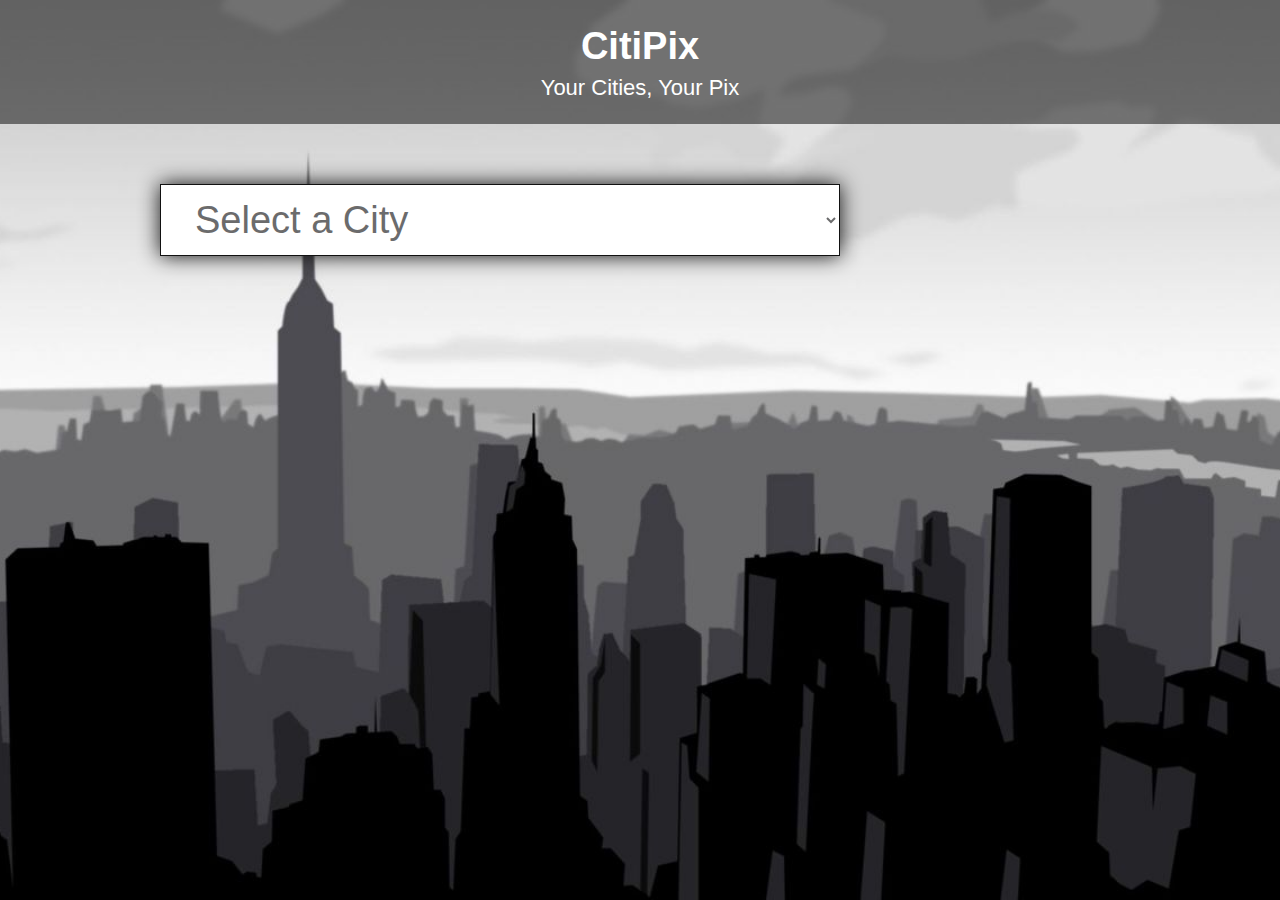
<file: Dannehower-FEWD-HW-W6/index.html>
<!DOCTYPE html>
<html lang="en">
	<head>
    	<meta charset="utf-8">
    	<meta name="description" content="Your description goes here">
    	<meta name="keywords" content="one, two, three">

		<title>City Background</title>

		<!-- external CSS link -->
		<link rel="stylesheet" href="css/reset.css">
		<link rel="stylesheet" href="css/style.css">

	</head>
	<body>
		<header>
			<div class="title">
				<h1>CitiPix</h1>
				<p>Your Cities, Your Pix</p>
			</div>
		</header>
			<div class="container">
				<form>
					<select id="city-type">
						<option>Select a City</option>
					</select>
				</form>
			</div>

		<script src="https://cdnjs.cloudflare.com/ajax/libs/jquery/3.1.1/jquery.js"></script>
		<script src="js/main.js"></script>
		
	</body>
</html>
</file>
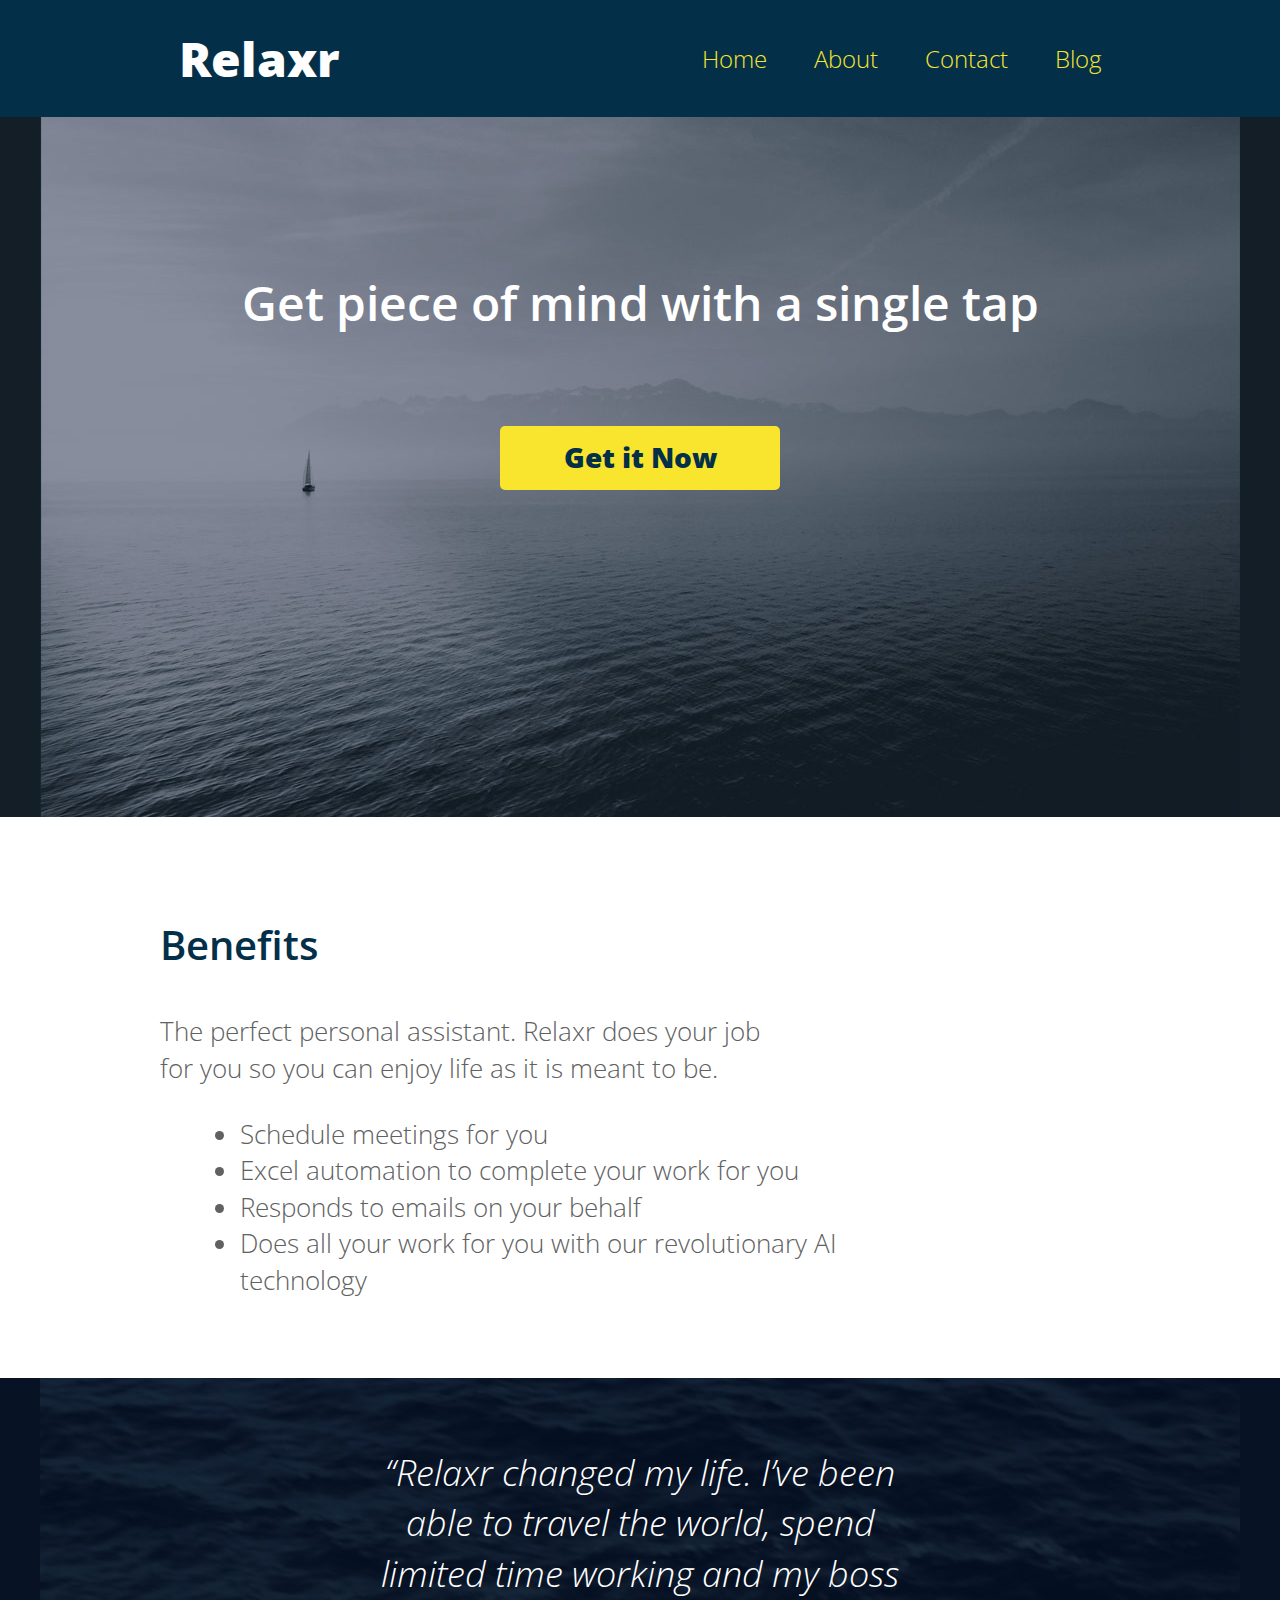
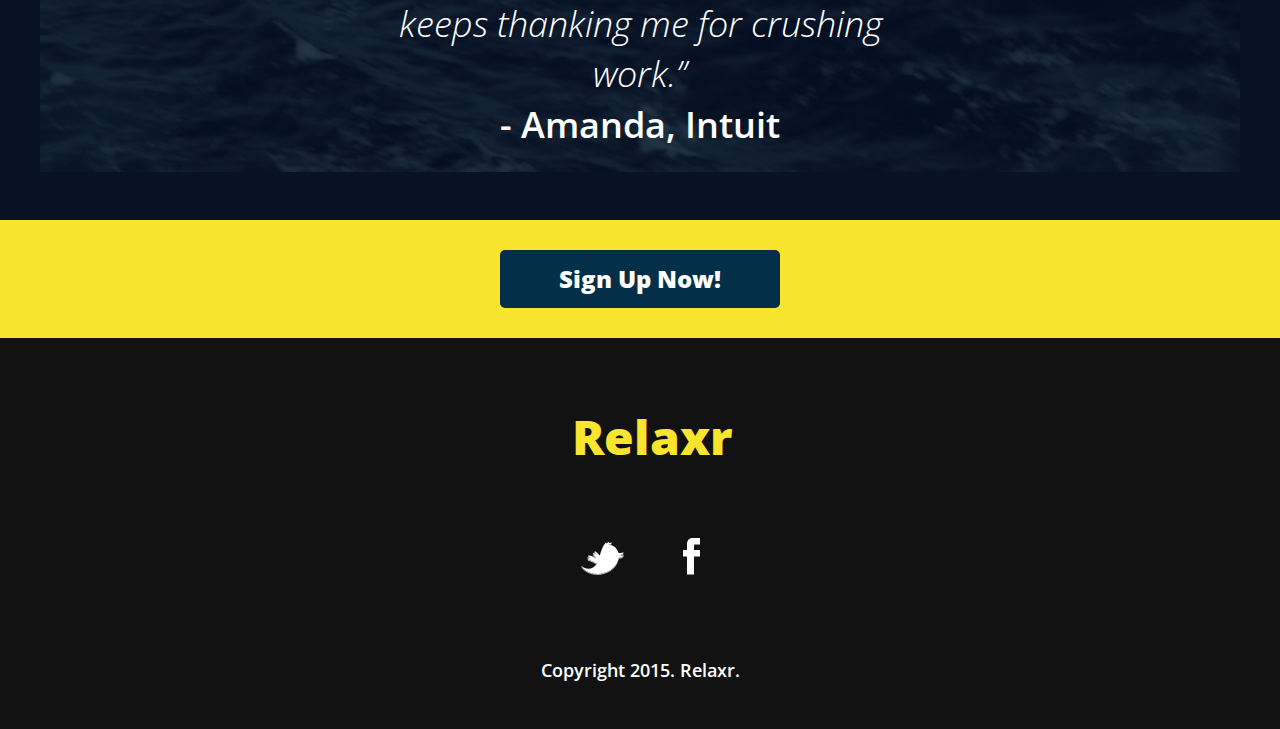
<file: Dannehower-FEWD-HW-W7/index.html>
<!DOCTYPE html>
<html lang="en">
	<head>
    	<meta charset="utf-8">
    	<meta name="description" content="The perfect personal assistant. Relaxr does your job for you so you can enjoy life as it is meant to be.">
        <meta name="viewport" content="width=device-width, initial-scale=1">

		<title>Relaxr Landing Page</title>
		<link href='http://fonts.googleapis.com/css?family=Open+Sans:300italic,300,600,800' rel='stylesheet' type='text/css'>

		<!-- external CSS link -->
		<link rel="stylesheet" href="css/reset.css">
		<link rel="stylesheet" href="css/style.css">

	</head>
	<body>
		<header>
			<div class="container">
				<h1 class="logo">Relaxr</h1>
				<nav>
					<ul>
						<li><a href="index.html">Home</a></li>
						<li><a href="#">About</a></li>
						<li><a href="#">Contact</a></li>
						<li><a href="blog.html">Blog</a></li>
					</ul>
				</nav>
			</div>
		</header>
		<section id="hero">
			<div class="container">
				<h2>Get piece of mind with a single tap</h2>
				<a class="button yellow" href="#">Get it Now</a>
			</div>
		</section>
		<section id="benefits">
			<div class="container">
				<h3>Benefits</h3>
				<p>The perfect personal assistant. Relaxr does your job for you so you can enjoy life as it is meant to be.</p>
				<ul>
					<li>Schedule meetings for you</li>
					<li>Excel automation to complete your work for you</li>
					<li>Responds to emails on your behalf</li>
					<li>Does all your work for you with our revolutionary AI technology</li>
				</ul>
			</div>
		</section>
		<section id="testimonial">
			<div class="container">
				<blockquote>&ldquo;Relaxr changed my life. I&rsquo;ve been able to travel the world, spend limited time working and my boss keeps thanking me for crushing work.&rdquo;
				<span>- Amanda, Intuit</span></blockquote>
			</div>
		</section>
		<aside id="bottom-cta">
			<a class="button blue" href="#">Sign Up Now!</a>
		</aside>
		<footer>
			<h4 class="logo">Relaxr</h4>

			<ul>
				<li><a href="#"><img src="images/twitter.png" alt="Twitter logo"></a></li>
				<li><a href="#"><img src="images/facebook.png" alt="Facebook logo"></a></li>
			</ul>

			<p class="copyright">Copyright 2015. Relaxr.</p>
		</footer>
	</body>
</html>
</file>
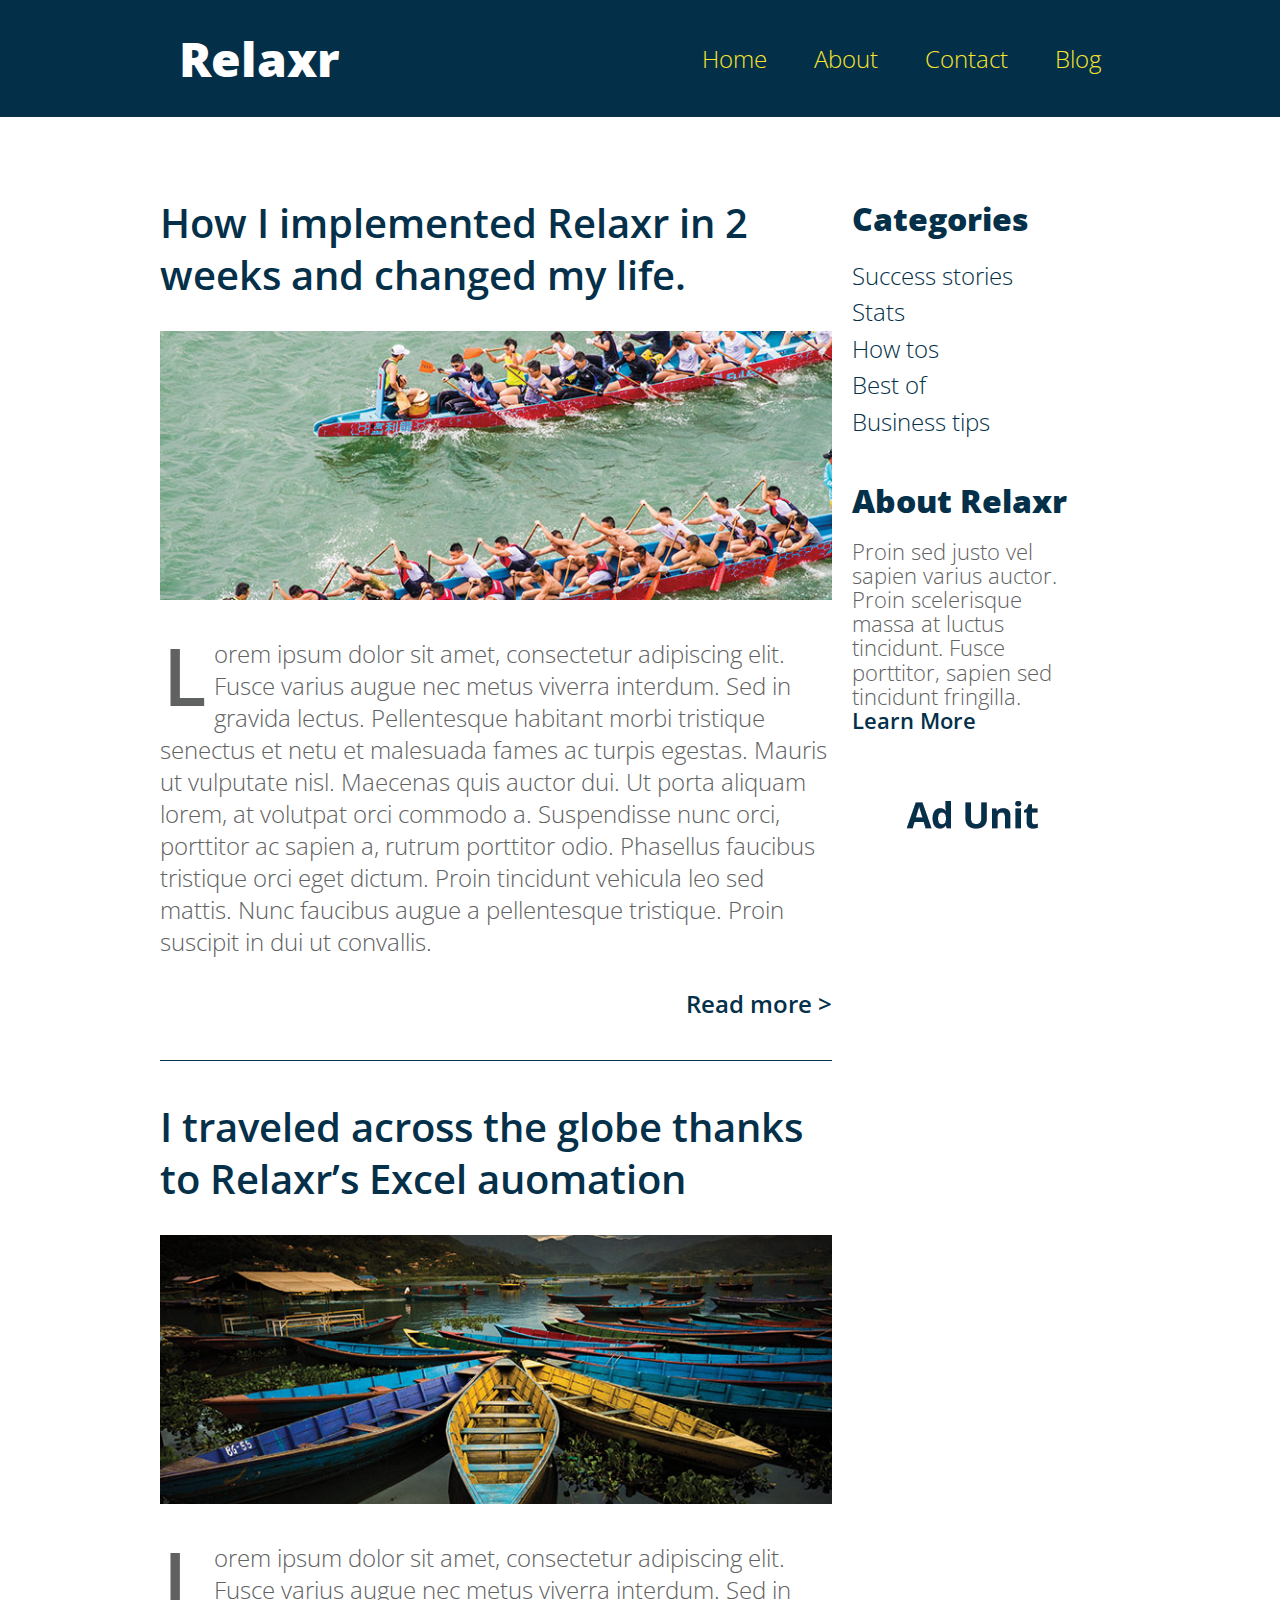
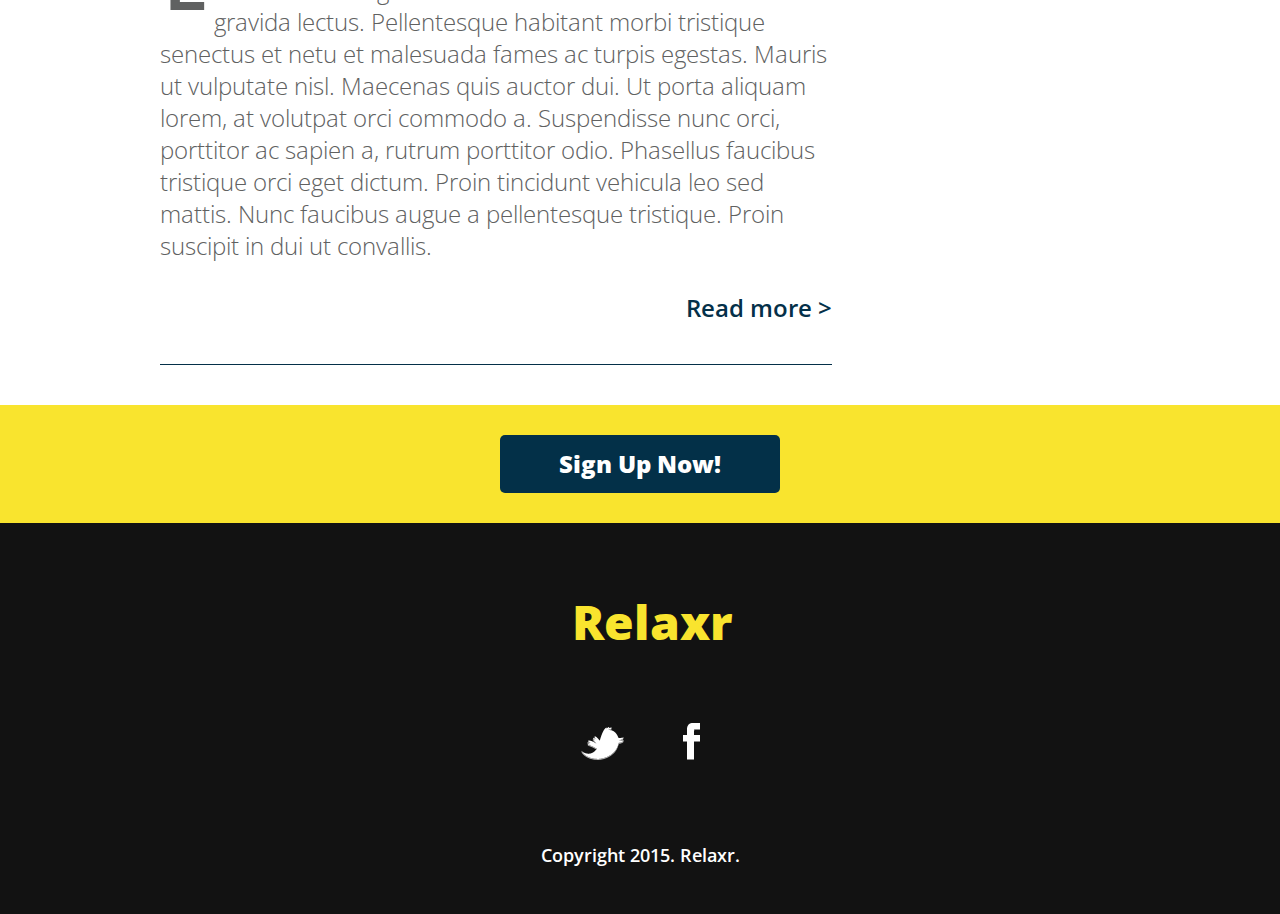
<file: Dannehower-FEWD-HW-W7/blog.html>
<!DOCTYPE html>
<html lang="en">
	<head>
    	<meta charset="utf-8">
    	<meta name="description" content="The perfect personal assistant. Relaxr does your job for you so you can enjoy life as it is meant to be.">

		<title>Relaxr Blog</title>
		<link href='http://fonts.googleapis.com/css?family=Open+Sans:300italic,300,600,800' rel='stylesheet' type='text/css'>

		<!-- external CSS link -->
		<link rel="stylesheet" href="css/reset.css">
		<link rel="stylesheet" href="css/style.css">

	</head>
	<body>
		<header>
			<div class="container">
				<h1 class="logo">Relaxr</h1>
				<nav>
					<ul>
						<li><a href="index.html">Home</a></li>
						<li><a href="#">About</a></li>
						<li><a href="#">Contact</a></li>
						<li><a href="blog.html">Blog</a></li>
					</ul>
				</nav>
			</div>
		</header>
		<section id="main">
			<div class="container">
				<section id="posts">
					<article class="post">
						<h2><a href="#">How I implemented Relaxr in 2 weeks and changed my life.</a></h2>
						<img src="images/blog_photo1.jpg" alt="Crew Meet">
						<p>Lorem ipsum dolor sit amet, consectetur adipiscing elit. Fusce varius augue nec metus viverra interdum. Sed in gravida lectus. Pellentesque habitant morbi tristique senectus et netu et malesuada fames ac turpis egestas. Mauris ut vulputate nisl.  Maecenas quis auctor dui. Ut porta aliquam lorem, at volutpat orci commodo a. Suspendisse nunc orci, porttitor ac sapien a, rutrum porttitor odio. Phasellus faucibus tristique orci eget dictum. Proin tincidunt vehicula leo sed mattis. Nunc faucibus augue a pellentesque tristique. Proin suscipit in dui ut convallis.</p>

						<p class="readmore"><a href="#">Read more &gt;</a></p>
					</article>
					<article class="post">
						<h2><a href="#">I traveled across the globe thanks to Relaxr’s Excel auomation</a></h2>
						<img src="images/blog_photo2.jpg" alt="Canoes">
						<p>Lorem ipsum dolor sit amet, consectetur adipiscing elit. Fusce varius augue nec metus viverra interdum. Sed in gravida lectus. Pellentesque habitant morbi tristique senectus et netu et malesuada fames ac turpis egestas. Mauris ut vulputate nisl.  Maecenas quis auctor dui. Ut porta aliquam lorem, at volutpat orci commodo a. Suspendisse nunc orci, porttitor ac sapien a, rutrum porttitor odio. Phasellus faucibus tristique orci eget dictum. Proin tincidunt vehicula leo sed mattis. Nunc faucibus augue a pellentesque tristique. Proin suscipit in dui ut convallis.</p>

						<p class="readmore"><a href="#">Read more &gt;</a></p>
					</article>
				</section><!--
			--><aside id="sidebar">
					<h3>Categories</h3>
					<ul>
						<li><a href="#">Success stories</a></li>
						<li><a href="#">Stats</a></li>
						<li><a href="#">How tos</a></li>
						<li><a href="#">Best of</a></li>
						<li><a href="#">Business tips</a></li>
					</ul>
					<h3>About Relaxr</h3>
					<p>Proin sed justo vel sapien varius auctor. Proin scelerisque massa at luctus tincidunt. Fusce porttitor, sapien sed tincidunt fringilla.<br>
					<a href="">Learn More</a></p>
					<img src="images/ad-unit.png" alt="Ad Unit">
				</aside>
			</div>
		</section>

		<aside id="bottom-cta">
			<a class="button blue" href="#">Sign Up Now!</a>
		</aside>
		<footer>
			<h4 class="logo">Relaxr</h4>

			<ul>
				<li><a href="#"><img src="images/twitter.png" alt="Twitter logo"></a></li>
				<li><a href="#"><img src="images/facebook.png" alt="Facebook logo"></a></li>
			</ul>

			<p class="copyright">Copyright 2015. Relaxr.</p>
		</footer>
	</body>
</html>
</file>
<file: Dannehower-FEWD-HW-W6/css/style.css>
/*
Project Name: Blank Template
Client: Your Client
Author: Your Name
Developer @GA in NYC
*/


/******************************************
/* SETUP
/*******************************************/

/* Box Model Hack */
* {
     -moz-box-sizing: border-box; /* Firexfox */
     -webkit-box-sizing: border-box; /* Safari/Chrome/iOS/Android */
     box-sizing: border-box; /* IE */
}

/* Clear fix hack */
.clearfix:after {
     content: ".";
     display: block;
     clear: both;
     visibility: hidden;
     line-height: 0;
     height: 0;
}

.clear {
  clear: both;
}

.alignright {
  float: right;
  padding: 0 0 10px 10px; /* note the padding around a right floated image */
}

.alignleft {
  float: left;
  padding: 0 10px 10px 0; /* note the padding around a left floated image */
}

/******************************************
/* BASE STYLES
/*******************************************/

body {
  color: #000;
  font-size: 12px;
  line-height: 1.4;
  font-family: Helvetica, Arial, sans-serif;
  background: url(../images/citipix_skyline.jpg) no-repeat center center fixed;
  -webkit-background-size: cover;
  -moz-background-size: cover;
  -o-background-size: cover;
  background-size: cover;
}


/******************************************
/* LAYOUT
/*******************************************/

/* Center the container */
.container {
  width: 960px;
  margin: auto;
  padding-top: 5em;
}

header {
  background: rgba(0,0,0, .5);
  padding: 20px 0;
}

.title {
  text-align: center;
  color: #fff;
  font-size: 38px;
  font-weight: bold;
  font-family: helvetica, arial, sans-serif;
}

.title p {
  font-size: 22px;
  font-weight: normal
}

#city-type {
  color: #6b6b6c;
  font-size: 38px;
  background: #fff;
  border: 1px solid #111;
  padding: 0px 30px;
  display: inline-block;
  width: 680px;
  margin-right: 24px;
  font-family: helvetica, arial, sans-serif;
  height: 72px;
  line-height: 74px;
  vertical-align: middle;
  box-shadow: #111 0 0 20px;
}
#submit-btn {
  background: #ffe500;
  color: #000;
  font-size: 38px;
  font-weight: bold;
  text-transform: uppercase;
  border: 1px solid #111;
  text-align: center;
  display: inline-block;
  width: 250px;
  height: 72px;
  line-height: 74px;
  vertical-align: middle;
  box-shadow: #111 0 0 50px;
  font-family: helvetica, arial, sans-serif;
  cursor: pointer;
}
#submit-btn:hover {
  background: #fff600;
}

.nyc {
  background-image: url(../images/nyc.jpg)
}
.sf {
  background-image: url(../images/sf.jpg)
}
.la {
  background-image: url(../images/la.jpg)
}
.austin {
  background-image: url(../images/austin.jpg)
}
.sydney {
  background-image: url(../images/sydney.jpg)
}

/******************************************
/* ADDITIONAL STYLES
/*******************************************/
</file>
<file: Dannehower-FEWD-HW-W7/css/style.css>
/*
Project Name: Blank Template
Client: Your Client
Author: Your Name
Developer @GA in NYC
*/


/******************************************
/* SETUP
/*******************************************/

/* Box Model Hack */
* {
  -moz-box-sizing: border-box; /* Firexfox */
  -webkit-box-sizing: border-box; /* Safari/Chrome/iOS/Android */
  box-sizing: border-box; /* IE */
}

/* Clear fix hack */
.clearfix:after {
  content: ".";
  display: block;
  clear: both;
  visibility: hidden;
  line-height: 0;
  height: 0;
}

.clear {
  clear: both;
}

.alignright {
  float: right;
  padding: 0 0 10px 10px; /* note the padding around a right floated image */
}

.alignleft {
  float: left;
  padding: 0 10px 10px 0; /* note the padding around a left floated image */
}

/******************************************
/* BASE STYLES
/*******************************************/

body {
  color: #f0efef;
  font-size: 26px;
  line-height: 1.4;
  color: #606161;
  font-family: 'Open Sans', Helvetica, Arial, sans-serif;
  font-weight: 300;
}
a {
  text-decoration: none;
}


/******************************************
/* LAYOUT
/*******************************************/

/* Center the container */
.container {
  width: 100%;
  max-width: 960px;
  margin: 0 auto;
}
.logo {
  font-size: 48px;
  font-weight: 800;
  padding-left: 2%;
}

header {
  background: #033048;
  padding: 25px 0;
  overflow: hidden;
}
header .logo {
  color: #fff;
  float: left;
}

header nav {
  float: right;
  margin-top: 15px;
  padding-right: 2%;
}
header nav ul li {
  display: inline-block;
  margin: 0 0 0 40px;
  font-size: 24px;
}
header nav ul li a {
  color: #f9e42e;
}

#hero {
  height: 700px;
  background: url(../images/header_bg.jpg) no-repeat top center #131e27;
  padding-top: 32px;
}

#hero .logo {
  color: #fff;
}
#hero h2 {
  font-size: 48px;
  text-align: center;
  color: #fff;
  margin: 120px 0 90px;
  font-weight: 600;
}
.button {
  border-radius: 5px;
  font-weight: 800;
  padding: 12px 0;
  width: 280px;
  font-size: 28px;
  text-align: center;
  display: block;
  margin: 0 auto;
}
.yellow {
  background: #f9e42e;
  color: #033048;
}
.blue {
  background: #033048;
  color: #fff;
  font-size: 24px;
}
#benefits {
  padding: 100px 0 80px;
}
h3 {
  color: #033048;
  font-size: 40px;
  font-weight: 600;
  margin-bottom: 40px;
}
#benefits p, #benefits ul {
  width: 600px;
}
#benefits ul {
  list-style: disc;
  margin: 30px 0 0 80px;
}
#testimonial {
  background: url(../images/testimonial_bg.jpg) no-repeat top center #071324;
  padding: 70px 0 70px;
  color: #fff;
}
blockquote {
  font-size: 36px;
  font-weight: 300;
  font-style: italic;
  text-align: center;
  width: 580px;
  margin: 0 auto;
}
blockquote span {
  font-weight: 600;
  display: block;
  font-style: normal;
}
#main {
  margin-top: 80px;
}
#posts {
  width: 70%;
  max-width: 700px;
  display: inline-block;
  margin-right: 20px;
  vertical-align: top;
}
#sidebar {
  width: 24%;
  max-width: 240px;
  display: inline-block;
  vertical-align: top;
}
.post {
  border-bottom: 1px solid #043049;
  padding-bottom: 40px;
  margin-bottom: 40px;
}
.post h2 {
  font-weight: 600;
  font-size: 40px;
  line-height: 1.3;
  margin-bottom: 30px;
}
.post h2 a {
  color: #043049;
}

.post img {
  margin-bottom: 30px;
  width: 100%;
}
.post p {
  font-size: 24px;
  line-height: 1.333;
  color: #606161;
}
.post p:first-of-type:first-letter {
  float: left;
  font-size: 80px;
  line-height: 65px;
  padding-top: 4px;
  padding-right: 8px;
  padding-left: 3px;
  font-weight: 600;
}
.readmore {
  text-align: right;
  margin-top: 30px;
}
.readmore a {
  color: #043049;
  font-weight: 600;
}

/*.button {
  border-radius: 5px;
  font-weight: 800;
  padding: 12px 0;
  width: 280px;
  font-size: 28px;
  text-align: center;
  display: block;
  margin: 0 auto;
}
.yellow {
  background: #f9e42e;
  color: #033048;
}
.blue {
  background: #033048;
  color: #fff;
  font-size: 24px;
}*/

#sidebar h3 {
  font-size: 32px;
  font-weight: 800;
  margin-bottom: 15px;
  color: #043049;
}
#sidebar ul {
  margin-bottom: 40px;
}
#sidebar ul li a {
  color: #043049;
  font-size: 24px;
}
#sidebar p {
  font-size: 22px;
  line-height: 1.1;
  margin-bottom: 40px;
}
#sidebar p a {
  color: #043049;
  font-weight: 600;
}

#bottom-cta {
  background: #f9e42e;
  padding: 30px;
  text-align: center;
}

footer {
  background: #121212;
  padding: 65px 0 45px;
  text-align: center;
}
footer .logo {
  color: #f9e42e;
  margin-bottom: 68px;
}
footer ul li {
  display: inline-block;
  list-style: none;
  margin: 0 26px 75px;
}
footer p {
  font-size: 18px;
  color: #fff;
  font-weight: 600;
}

@media only screen and (max-width : 768px) {
  body {
  font-size: 20px;
}
.logo {
  font-size: 24px;
  font-weight: 800;
  padding-left: 20px;
}

header {
  padding: 10px 0;
}
header nav {
  margin-top: 0px;
  margin-bottom: 5px;
  padding-right: 20px;
}
header nav ul li {
  display: inline-block;
  margin: 0 0 0 20px;
  font-size: 16px;
}
#hero {
  height: 400px;
  }
#hero h2 {
  font-size: 32px;
  }
.button {
  font-weight: 800;
  padding: 12px 0;
  width: 180px;
  font-size: 20px;
}
h3 {
  font-size: 24px;
  margin-bottom: 20px;
}
#benefits p, #benefits ul {
  width: 100%;
}
#benefits ul {
  margin: 15px 0 0 40px;
}
#benefits {
  padding: 50px 20px 40px  20px;
}
blockquote {
  font-size: 24px;
}
}
@media only screen and (max-width : 768px) {
  #posts {
    display: block;
    width: 100%;
    padding-left: 10px;
    padding-right: 10px;
  }
  #sidebar {
    display: block;
    width: 100%;
    padding-left: 10px;
    padding-right: 10px;
  }
#sidebar p {
  width: 100%;
}
}
</file>
